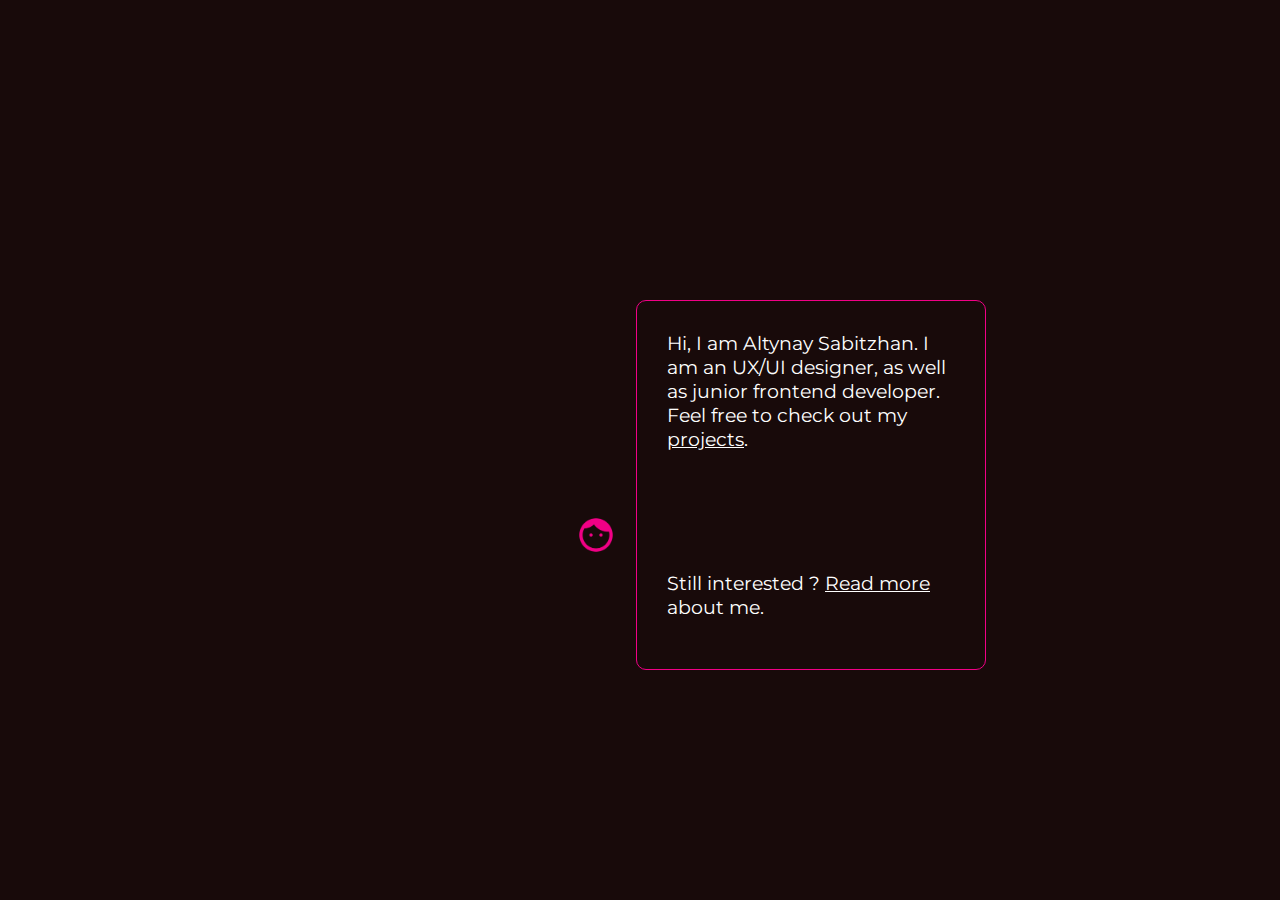
<file: index.html>
<!DOCTYPE html>
<html lang="en">
  <head>
    <meta charset="UTF-8" />
    <meta http-equiv="X-UA-Compatible" content="IE=edge" />
    <meta name="viewport" content="width=device-width, initial-scale=1.0" />
    <link
      href="https://fonts.googleapis.com/css2?family=Montserrat:ital,wght@0,100;0,200;0,300;0,400;0,500;0,600;0,700;0,800;0,900;1,100;1,200;1,300;1,400;1,500;1,600;1,700;1,800;1,900&display=swap"
      rel="stylesheet"
    />
    <link rel="stylesheet" href="https://cdnjs.cloudflare.com/ajax/libs/font-awesome/6.1.1/css/all.min.css">
    <link rel="stylesheet" href="style.css" />
    <title>Altynay Sabitzhan Portfolio</title>
  </head>
  <body>
    <main>
      <div class="thanks_container">
   
              <div class="hearts_container">
                <div class="square"></div>
                <div class="square"></div>
                <div class="square"></div>
                <div class="square"></div>
                <div class="square"></div>
                <div class="square"></div>
                <div class="square"></div>
                <div class="square"></div>
                      <div class="introduction">
        <img src="./me.png"/>
        <div class="hi">
          <p>
            Hi, I am Altynay Sabitzhan. I am an UX/UI designer, as well as
            junior frontend developer. Feel free to check out my <span class="links"><a href="projects.html" target=”_blank”>projects</a></span>.<br/>
            <br/>
            <br/>
            <br/>
            <br/>
            <br/>
            Still interested ? <span class="links"><a href="https://www.linkedin.com/in/altynaysabitzhan-8085121a5/" target=”_blank”>Read more</a></span> about me.
          </p>
        </div>
      </div>
                <div class="square"></div>
                <div class="square"></div>
                <div class="square"></div>
                <div class="square"></div>
                <div class="square"></div>
                <div class="square"></div>
                <div class="square"></div>
                <div class="square"></div>
            </div>
      
        </main>

    <script src="script.js"></script>
  </body>
</html>
</file>
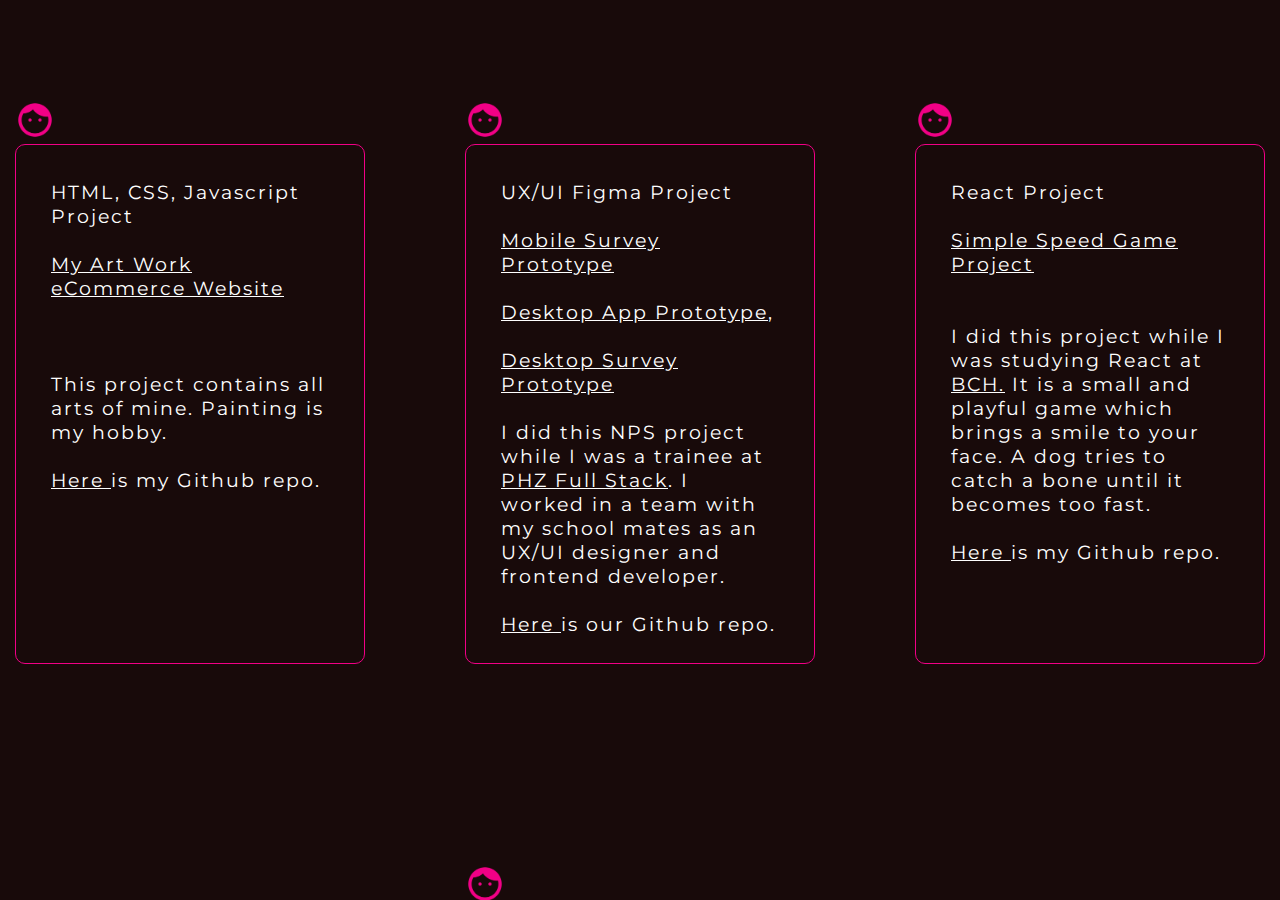
<file: projects.html>
<!DOCTYPE html>
<html lang="en">
  <head>
    <meta charset="UTF-8" />
    <meta http-equiv="X-UA-Compatible" content="IE=edge" />
    <meta name="viewport" content="width=device-width, initial-scale=1.0" />
    <link
      href="https://fonts.googleapis.com/css2?family=Montserrat:ital,wght@0,100;0,200;0,300;0,400;0,500;0,600;0,700;0,800;0,900;1,100;1,200;1,300;1,400;1,500;1,600;1,700;1,800;1,900&display=swap"
      rel="stylesheet"
    />
    <link rel="stylesheet" href="https://cdnjs.cloudflare.com/ajax/libs/font-awesome/6.1.1/css/all.min.css">
    <link rel="stylesheet" href="main.css" />
    <title>My Projects</title>
  </head>
  <body>
    <main>
      <div class="thanks_container">
   
              <div class="hearts_container">
                <div class="square"></div>
                <div class="square"></div>
                <div class="square"></div>
                <div class="square"></div>
                <div class="square"></div>
                <div class="square"></div>
                <div class="square"></div>
                <div class="square"></div>
      <div class="projects_container">
        <div class="project1">
           <img src="./me.png"/>
         <div class="hi">
          <p>
            HTML, CSS, Javascript Project<br/>
            <br/>
            <a href="https://altynaysabitzhanabstract.netlify.app/" target=”_blank”>
              My Art Work eCommerce Website </a>
              <br/> 
              <br/>
             
              <br/>
             
              
             
              <br/>This project contains all arts of mine. Painting is my hobby.<br/><br/>
            
            <a href="https://github.com/Altynay-ayyao/ecommerce" target=”_blank”>Here </a>  is my Github repo.<br/>
            <br/>
            <br/>
            <br/>
          </p>
        </div>
        </div>
         <div class="project2">
           <img src="./me.png"/>
         <div class="hi">
          <p>
            UX/UI Figma Project<br/>
            <br/>
            <a href="https://www.figma.com/proto/r5V2SICD3zPuhZuDN7ubf5/Untitled?node-id=1%3A2&scaling=scale-down&page-id=0%3A1&starting-point-node-id=1%3A2" target=”_blank”>
              Mobile Survey Prototype</a>
              <br/> 
              <br/>
              <a href="https://www.figma.com/proto/FccgVVVNLoMltTdPio5xVs/Untitled?scaling=scale-down&page-id=0%3A1&starting-point-node-id=2%3A2&show-proto-sidebar=1&node-id=2%3A2" target=”_blank”>Desktop App Prototype</a>,
              <br/>
              <br/> <a href="https://www.figma.com/proto/3PhzZxNzT6wVCVdCsKA2i1/Untitled?node-id=1%3A2&scaling=min-zoom&page-id=0%3A1&starting-point-node-id=1%3A2" target=”_blank”>Desktop Survey Prototype</strong> </a>
              
              <br/>
              <br/>I did this NPS project while I was a trainee at <a href="https://phz.fi/" target=”_blank”>PHZ Full Stack</a>. <span></span>I worked in a team with my school mates as an UX/UI designer and frontend developer.<br/><br/>
            
            <a href="https://github.com/Termanty/PS-Dashboard" target=”_blank”>Here </a>  is our Github repo.<br/>
            <br/>
            <br/>
            <br/>
          </p>
        </div>
        </div>
         <div class="project3">
           <img src="./me.png"/>
         <div class="hi">
          <p>
            React Project <br/>
            <br/>
            <a href="https://lucid-kalam-b34c12.netlify.app/" target=”_blank”>
              Simple Speed Game Project </a>
              <br/> 
              <br/>
             
              <br/>I did this project while I was studying React at <a href="https://www.bc.fi/" target=”_blank”>BCH.</a> It is a small and playful game which brings a smile to your face. A dog tries to catch a bone until it becomes too fast.<br/><br/>
            
            <a href="https://github.com/Altynay-ayyao/speed_game" target=”_blank”>Here </a>  is my Github repo.<br/>
            <br/>
            <br/>
            <br/>
          </p>
        </div>
        </div>
         <div class="project4">
           <img src="./me.png"/>
         <div class="hi">
          <p>
            Figma Style Guide Project <br/>
            <br/>
            <a href="https://www.figma.com/proto/3cCz8SMLtMyy8ZiTLorUqm/Style-guide?node-id=3%3A2&scaling=min-zoom&page-id=0%3A1" target=”_blank”>
              Style Guide for Movesit App </a>
              <br/> 
              <br/>
              <br/>I made this style guide for my teamwork mobile app project <a href="https://movesit.herokuapp.com/" target=”_blank”>Movesit App</a>. 
              <br/>
              <br/>
            
            <a href="https://github.com/MariaRosenholm/movesit" target=”_blank”>Here </a>  is our Github repo.<br/>
            <br/>
            <br/>
            <br/>
          </p>
        </div>
        </div>
       
      </div>
                <div class="square"></div>
                <div class="square"></div>
                <div class="square"></div>
                <div class="square"></div>
                <div class="square"></div>
                <div class="square"></div>
                <div class="square"></div>
                <div class="square"></div>
            </div>
      
        </main>

    <script src="script.js"></script>
  </body>
</html>
</file>
<file: style.css>
* {
  margin: 0;
  padding: 0;
  box-sizing: border-box;
  scroll-behavior: smooth;
}

body {
  background-color: #180a0a;
  color: white;
  font-family: 'Montserrat', sans-serif;
}

img {
  width: 40px;
  height: 40px;
  margin-top: 100px;
  margin-right: 20px;
}

span {
  text-decoration: underline;
}

.links {
  cursor: pointer;
  z-index: 100;
}

.introduction {
  margin-top: 300px;
  margin-left: 45%;
  display: flex;
  justify-content: flex-start;
  align-items: center;
  z-index: 100;
}

.hi {
  border: solid 1px #f10086;
  padding: 30px;
  border-radius: 10px;
  width: 350px;
  height: 370px;
}

p {
  font-size: 1.2rem;
}

.hi a {
  color: white;
}

main {
  width: 100vw;
  height: 100vh;
}

.thanks_container {
  width: 100vw;
  height: 100vh;
}

.hearts_container {
  position: absolute;
  width: 100%;
  height: 100%;
  overflow: hidden;
  opacity: 1;
  margin-bottom: -100px;
}

.square {
  position: absolute;
  bottom: -100px;
  background: url('./heart_filled.png');
  -webkit-background-size: cover;
  -moz-background-size: cover;
  -o-background-size: cover;
  background-size: cover;
  animation: hearts 3.5s infinite ease-in-out;
}

.square:nth-child(1) {
  width: 65px;
  height: 55px;
  left: 7%;
  animation-delay: 3.5s;
}

.square:nth-child(2) {
  width: 65px;
  height: 55px;
  left: 16%;
  animation-delay: 2s;
}

.square:nth-child(3) {
  width: 65px;
  height: 55px;
  left: 25%;
  animation-delay: 3s;
}

.square:nth-child(4) {
  width: 65px;
  height: 55px;
  left: 36%;
  animation-delay: 0s;
}

.square:nth-child(5) {
  width: 65px;
  height: 55px;
  left: 49%;
  animation-delay: 0.5s;
}

.square:nth-child(6) {
  width: 65px;
  height: 55px;
  left: 55%;
  animation-delay: 1.2s;
}

.square:nth-child(7) {
  width: 65px;
  height: 55px;
  left: 70%;
  animation-delay: 3s;
}
.square:nth-child(8) {
  width: 65px;
  height: 55px;
  left: 80%;
  animation-delay: 2.5s;
}
.square:nth-child(9) {
  width: 65px;
  height: 55px;
  left: 90%;
  animation-delay: 1.75s;
}
.square:nth-child(10) {
  width: 65px;
  height: 55px;
  left: 100%;
  animation-delay: 3.7s;
}

@keyframes hearts {
  0% {
    bottom: -50px;
  }

  50% {
    opacity: 1;
  }

  55% {
    opacity: 0;
  }

  100% {
    bottom: 100%;
    transform: rotate(360deg);
    opacity: 1;
  }
}

.project {
  display: inline-block;
  color: white;
  position: absolute;
  bottom: 400px;
  left: 800px;
  padding: 30px;
  border-radius: 10px;
  border: solid 1px #f10086;
  cursor: pointer;
}

@media screen and (min-device-width: 1200px) and (max-device-width: 1600px) and (-webkit-min-device-pixel-ratio: 1) {
  @keyframes hearts {
    0% {
      bottom: -60px;
    }

    7% {
      opacity: 1;
    }

    40% {
      opacity: 0;
    }

    100% {
      bottom: 100%;
      transform: rotate(360deg);
      opacity: 1;
    }
  }
}

@media only screen and (min-device-width: 768px) and (max-device-width: 1024px) and (-webkit-min-device-pixel-ratio: 1) {
  img {
    width: 65px;
    height: 65px;
    margin-left: -40%;
  }

  .introduction {
    margin-top: 100px;
    margin-left: 50%;
  }

  .hi {
    width: 250px;
    height: 600px;
  }

  p {
    font-size: 1.5rem;
  }

  .square:nth-child(1) {
    width: 40px;
    height: 35px;
  }

  .square:nth-child(2) {
    width: 40px;
    height: 35px;
  }

  .square:nth-child(3) {
    width: 40px;
    height: 35px;
  }

  .square:nth-child(4) {
    width: 40px;
    height: 35px;
  }

  .square:nth-child(5) {
    width: 40px;
    height: 35px;
  }

  .square:nth-child(6) {
    width: 40px;
    height: 35px;
  }

  .square:nth-child(7) {
    width: 40px;
    height: 35px;
  }
  .square:nth-child(8) {
    width: 40px;
    height: 35px;
  }
  .square:nth-child(9) {
    width: 40px;
    height: 35px;
  }
  .square:nth-child(10) {
    width: 40px;
    height: 35px;
  }

  @keyframes hearts {
    0% {
      bottom: -60px;
    }

    30% {
      opacity: 1;
    }

    40% {
      opacity: 0;
    }

    75% {
      opacity: 0;
    }

    100% {
      bottom: 100%;
      transform: rotate(360deg);
      opacity: 1;
    }
  }
}

@media only screen and (min-device-width: 375px) and (max-device-width: 667px) and (-webkit-min-device-pixel-ratio: 2) {
  img {
    width: 45px;
    height: 45px;
    margin-left: -84%;
  }

  .introduction {
    margin-top: 100px;
    margin-left: 50%;
  }

  .hi {
    width: 250px;
    height: 370px;
  }

  p {
    font-size: 1.1rem;
  }

  .hi a {
    font-size: larger;
  }

  .square:nth-child(1) {
    width: 30px;
    height: 25px;
  }

  .square:nth-child(2) {
    width: 30px;
    height: 25px;
  }

  .square:nth-child(3) {
    width: 30px;
    height: 25px;
  }

  .square:nth-child(4) {
    width: 30px;
    height: 25px;
  }

  .square:nth-child(5) {
    width: 30px;
    height: 25px;
  }

  .square:nth-child(6) {
    width: 30px;
    height: 25px;
  }

  .square:nth-child(7) {
    width: 30px;
    height: 25px;
  }
  .square:nth-child(8) {
    width: 30px;
    height: 25px;
  }
  .square:nth-child(9) {
    width: 30px;
    height: 25px;
  }
  .square:nth-child(10) {
    width: 30px;
    height: 25px;
  }

  @keyframes hearts {
    0% {
      bottom: -60px;
    }

    30% {
      opacity: 1;
    }

    40% {
      opacity: 0;
    }

    100% {
      bottom: 100%;
      transform: rotate(360deg);
      opacity: 1;
    }
  }
}
</file>
<file: main.css>
* {
  margin: 0;
  padding: 0;
  box-sizing: border-box;
  scroll-behavior: smooth;
}

html {
  overflow-y: scroll;
}

body {
  background-color: #180a0a;
  color: white;
  font-family: 'Montserrat', sans-serif;
  /* position: absolute; */
  overflow-y: scroll;
}

img {
  width: 40px;
  height: 40px;
  margin-top: 100px;
  margin-right: 20px;
}

span {
  text-decoration: underline;
}

.links {
  cursor: pointer;
  z-index: 100;
}

.introduction {
  width: 100vw;
  height: 100vh;
  margin-top: 300px;
  margin-left: 45%;
  display: flex;
  justify-content: flex-start;
  align-items: center;
  z-index: 100;
}

.hi {
  border: solid 1px #f10086;
  padding: 30px;
  border-radius: 10px;
  width: 350px;
  height: 520px;
}

.hi a {
  color: white;
}

p {
  font-size: 1.2rem;
  margin: 5px;
  letter-spacing: 2px;
}

main {
  width: 100vw;
  height: 100vh;
}

.thanks_container {
  width: 100vw;
  height: 100vh;
}

.hearts_container {
  position: absolute;
  width: 100%;
  height: 100%;
  overflow: hidden;
  opacity: 1;
  margin-bottom: -100px;
  overflow-y: scroll;
}

.square {
  position: absolute;
  bottom: -100px;
  background: url('./heart_filled.png');
  -webkit-background-size: cover;
  -moz-background-size: cover;
  -o-background-size: cover;
  background-size: cover;
  animation: hearts 3.5s infinite ease-in-out;
}

.square:nth-child(1) {
  width: 65px;
  height: 55px;
  left: 7%;
  animation-delay: 3.5s;
}

.square:nth-child(2) {
  width: 65px;
  height: 55px;
  left: 16%;
  animation-delay: 2s;
}

.square:nth-child(3) {
  width: 65px;
  height: 55px;
  left: 25%;
  animation-delay: 3s;
}

.square:nth-child(4) {
  width: 65px;
  height: 55px;
  left: 36%;
  animation-delay: 0s;
}

.square:nth-child(5) {
  width: 65px;
  height: 55px;
  left: 49%;
  animation-delay: 0.5s;
}

.square:nth-child(6) {
  width: 65px;
  height: 55px;
  left: 55%;
  animation-delay: 1.2s;
}

.square:nth-child(7) {
  width: 65px;
  height: 55px;
  left: 70%;
  animation-delay: 3s;
}
.square:nth-child(8) {
  width: 65px;
  height: 55px;
  left: 80%;
  animation-delay: 2.5s;
}
.square:nth-child(9) {
  width: 65px;
  height: 55px;
  left: 90%;
  animation-delay: 1.75s;
}
.square:nth-child(10) {
  width: 65px;
  height: 55px;
  left: 100%;
  animation-delay: 3.7s;
}

@keyframes hearts {
  0% {
    bottom: -50px;
  }

  55% {
    opacity: 0;
  }

  100% {
    bottom: 100%;
    transform: rotate(360deg);
    opacity: 1;
  }
}

.project {
  display: inline-block;
  color: white;
  position: absolute;
  bottom: 400px;
  left: 800px;
  padding: 30px;
  border-radius: 10px;
  border: solid 1px #f10086;
  cursor: pointer;
}

.projects_container {
  display: flex;
  flex-wrap: wrap;
  gap: 100px;
  width: 100vw;
  height: 100vh;
  align-items: center;
  justify-content: center;
}

@media screen and (min-device-width: 1200px) and (max-device-width: 1600px) and (-webkit-min-device-pixel-ratio: 1) {
  .square:nth-child(1) {
    width: 65px;
    height: 55px;
    left: 7%;
    animation-delay: 2.5s;
  }

  .square:nth-child(2) {
    width: 65px;
    height: 55px;
    left: 16%;
    animation-delay: 1.3s;
  }

  .square:nth-child(3) {
    width: 65px;
    height: 55px;
    left: 25%;
    animation-delay: 0.5s;
  }

  .square:nth-child(4) {
    width: 65px;
    height: 55px;
    left: 36%;
    animation-delay: 0s;
  }

  .square:nth-child(5) {
    width: 65px;
    height: 55px;
    left: 49%;
    animation-delay: 2s;
  }

  .square:nth-child(6) {
    width: 65px;
    height: 55px;
    left: 55%;
    animation-delay: 1.2s;
  }

  .square:nth-child(7) {
    width: 65px;
    height: 55px;
    left: 70%;
    animation-delay: 0.2s;
  }
  .square:nth-child(8) {
    width: 65px;
    height: 55px;
    left: 80%;
    animation-delay: 2.5s;
  }
  .square:nth-child(9) {
    width: 65px;
    height: 55px;
    left: 90%;
    animation-delay: 1.75s;
  }
  .square:nth-child(10) {
    width: 65px;
    height: 55px;
    left: 100%;
    animation-delay: 1s;
  }
  .square {
    animation: hearts 2.5s infinite ease-in-out;
  }
  @keyframes hearts {
    0% {
      bottom: -800px;
    }

    7% {
      opacity: 1;
    }

    15% {
      opacity: 1;
    }

    40% {
      opacity: 0;
    }

    50% {
      opacity: 0.5;
    }

    60% {
      opacity: 0;
    }

    100% {
      bottom: 100%;
      transform: rotate(360deg);
      opacity: 1;
    }
  }
}

@media only screen and (min-device-width: 768px) and (max-device-width: 1024px) and (-webkit-min-device-pixel-ratio: 1) {
  img {
    width: 55px;
    height: 55px;
    margin-left: -17%;
  }

  .introduction {
    margin-top: 100px;
    margin-left: 50%;
  }

  .hi {
    width: 250px;
    height: 1100px;
  }

  .hi a {
    font-size: larger;
  }

  p {
    font-size: 1.5rem;
  }

  .square {
    animation: hearts 2.5s infinite ease-in-out;
  }

  .square:nth-child(1) {
    width: 40px;
    height: 35px;
    animation-delay: 1.5s;
  }

  .square:nth-child(2) {
    width: 40px;
    height: 35px;
    animation-delay: 0.5s;
  }

  .square:nth-child(3) {
    width: 40px;
    height: 35px;
    animation-delay: 0s;
  }

  .square:nth-child(4) {
    width: 40px;
    height: 35px;
    animation-delay: 0.7s;
  }

  .square:nth-child(5) {
    width: 40px;
    height: 35px;
    animation-delay: 1s;
  }

  .square:nth-child(6) {
    width: 40px;
    height: 35px;
    animation-delay: 1.2s;
  }

  .square:nth-child(7) {
    width: 40px;
    height: 35px;
    animation-delay: 0.9s;
  }
  .square:nth-child(8) {
    width: 40px;
    height: 35px;
    animation-delay: 2.5s;
  }
  .square:nth-child(9) {
    width: 40px;
    height: 35px;
    animation-delay: 2s;
  }
  .square:nth-child(10) {
    width: 40px;
    height: 35px;
    animation-delay: 1.7s;
  }

  @keyframes hearts {
    0% {
      bottom: -1600px;
    }

    10% {
      opacity: 1;
    }

    20% {
      opacity: 0;
    }

    30% {
      opacity: 0.2;
    }

    10% {
      opacity: 0.25;
    }

    50% {
      opacity: 1;
    }

    75% {
      opacity: 0;
    }

    100% {
      bottom: 100%;
      transform: rotate(360deg);
      opacity: 1;
    }
  }
}

@media only screen and (min-device-width: 375px) and (max-device-width: 667px) and (-webkit-min-device-pixel-ratio: 2) {
  img {
    width: 45px;
    height: 45px;
    margin-left: -15%;
  }

  .introduction {
    margin-top: 100px;
    margin-left: 50%;
  }

  .hi {
    width: 250px;
    height: 800px;
  }

  p {
    font-size: 1.1rem;
  }

  .hi a {
    font-size: larger;
  }

  .square:nth-child(1) {
    width: 30px;
    height: 25px;
  }

  .square:nth-child(2) {
    width: 30px;
    height: 25px;
  }

  .square:nth-child(3) {
    width: 30px;
    height: 25px;
  }

  .square:nth-child(4) {
    width: 30px;
    height: 25px;
  }

  .square:nth-child(5) {
    width: 30px;
    height: 25px;
  }

  .square:nth-child(6) {
    width: 30px;
    height: 25px;
  }

  .square:nth-child(7) {
    width: 30px;
    height: 25px;
  }
  .square:nth-child(8) {
    width: 30px;
    height: 25px;
  }
  .square:nth-child(9) {
    width: 30px;
    height: 25px;
  }
  .square:nth-child(10) {
    width: 30px;
    height: 25px;
  }

  @keyframes hearts {
    0% {
      bottom: -3500px;
    }

    20% {
      opacity: 1;
    }

    25% {
      opacity: 0.3;
    }

    30% {
      opacity: 0.4;
    }

    40% {
      opacity: 0.4;
    }

    50% {
      opacity: 0.8;
    }

    80% {
      opacity: 0.4;
    }

    100% {
      bottom: 100%;
      transform: rotate(360deg);
      opacity: 1;
    }
  }
}
</file>
